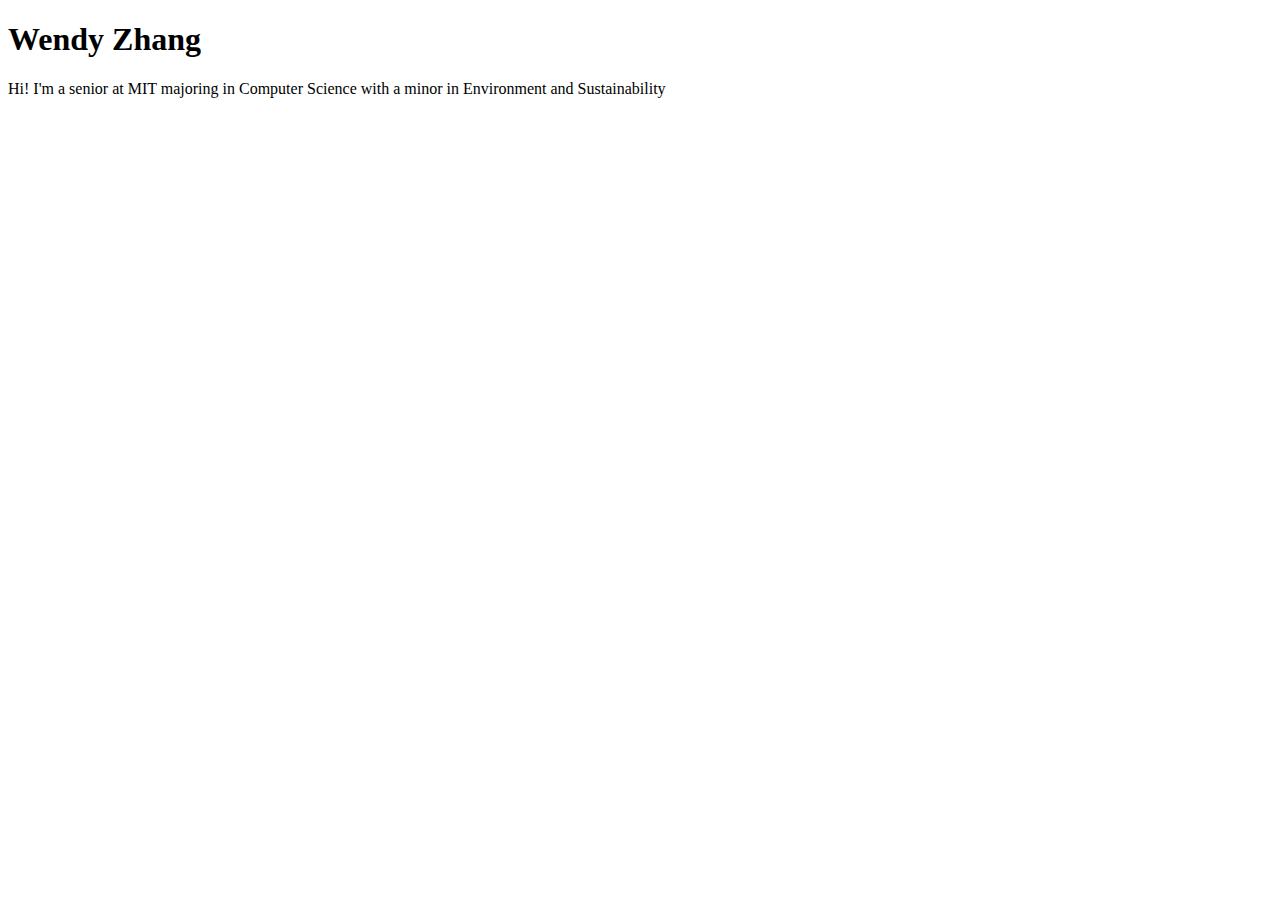
<file: index.html>
<!DOCTYPE html>
<html lang="en">
<head>
    <meta charset="UTF-8">
    <meta name="viewport" content="width=device-width, initial-scale=1.0">
    <title>Wendy Zhang: Personal site and portfolio</title>
</head>
<body>
    <h1>Wendy Zhang</h1>
    <p>Hi! I'm a senior at MIT majoring in Computer Science with a minor in Environment and Sustainability</p>
    
</body>
</html>
</file>
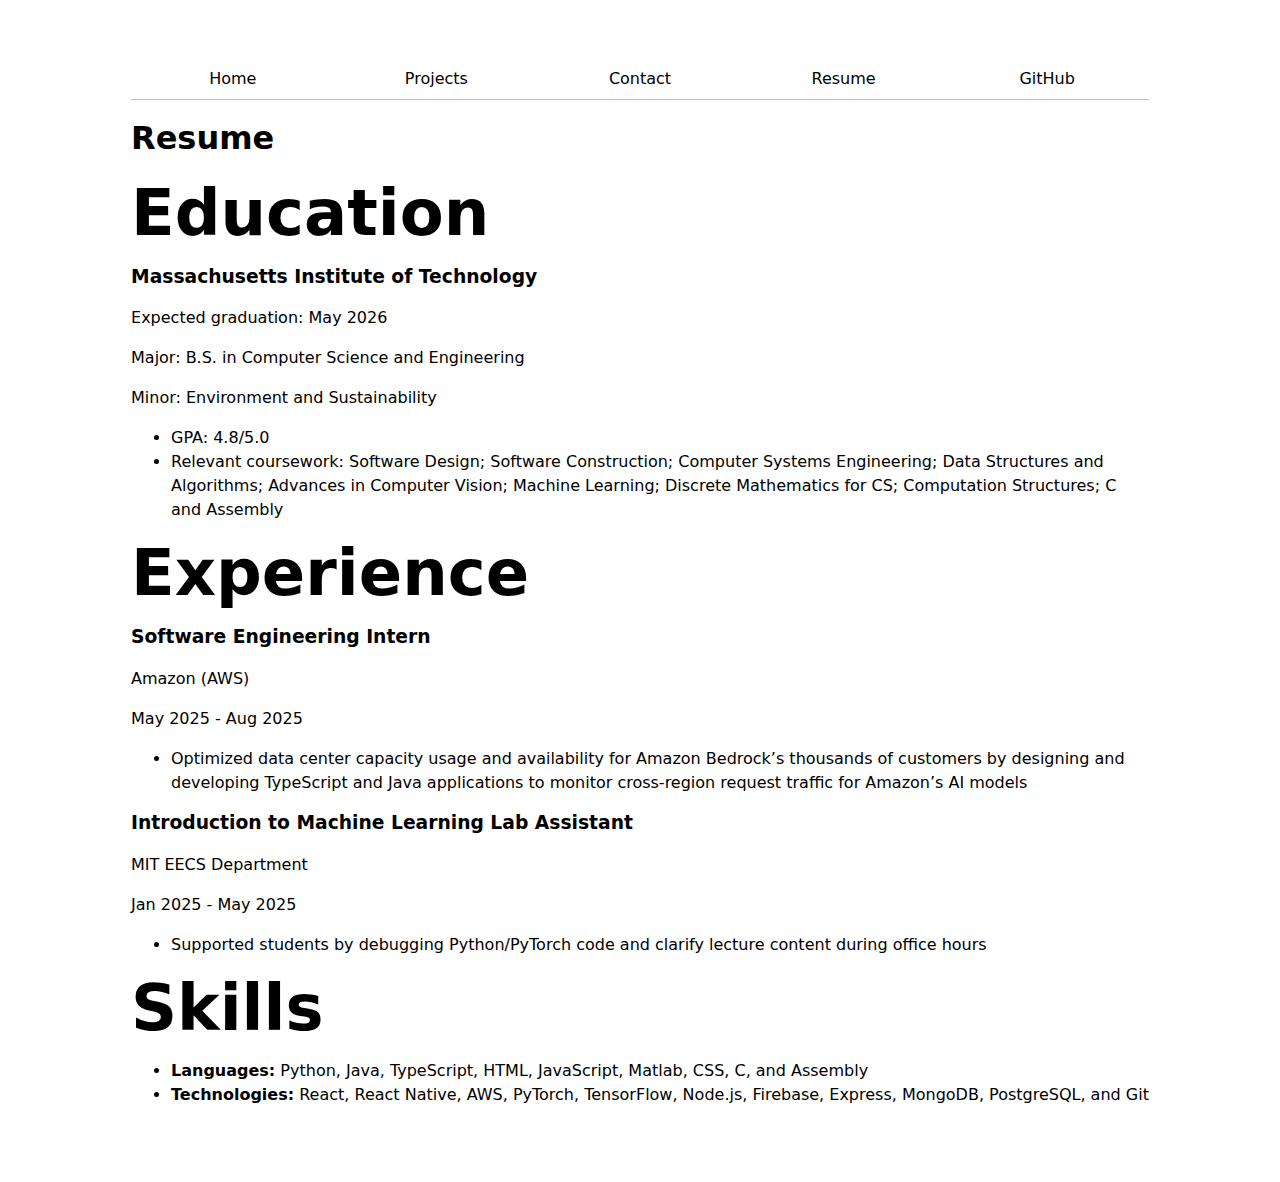
<file: resume/index.html>
<!doctype html>
<html lang="en">
  <head>
    <meta charset="UTF-8" />
    <meta name="viewport" content="width=device-width, initial-scale=1.0" />
    <title>Resume</title>
    <link rel="stylesheet" href="../style.css" />
  </head>
  <body>
    <nav>
      <a href="../index.html">Home</a>
      <a href="../projects/index.html">Projects</a>
      <a href="../contact/index.html">Contact</a>
      <a href="index.html">Resume</a>
      <a href="https://github.com/Wendyz1116" target="_blank">GitHub</a>
    </nav>

    <h1>Resume</h1>
    <!-- **Q Do i need a download resume here? -->

    <section>
      <h2>Education</h2>
      <article>
        <header>
          <h3>Massachusetts Institute of Technology</h3>
          <p>Expected graduation: May 2026</p>
        </header>
        <p>Major: B.S. in Computer Science and Engineering</p>
        <p>Minor: Environment and Sustainability</p>
        <ul>
          <li>GPA: 4.8/5.0</li>
          <li>
            Relevant coursework: Software Design; Software Construction;
            Computer Systems Engineering; Data Structures and Algorithms;
            Advances in Computer Vision; Machine Learning; Discrete Mathematics
            for CS; Computation Structures; C and Assembly
          </li>
        </ul>
      </article>
    </section>

    <section>
      <h2>Experience</h2>
      <article>
        <header>
          <h3>Software Engineering Intern</h3>
          <p>Amazon (AWS)</p>
          <p>May 2025 - Aug 2025</p>
        </header>
        <ul>
          <li>
            Optimized data center capacity usage and availability for Amazon
            Bedrock’s thousands of customers by designing and developing
            TypeScript and Java applications to monitor cross-region request
            traffic for Amazon’s AI models
          </li>
        </ul>
      </article>
      <article>
        <header>
          <h3>Introduction to Machine Learning Lab Assistant</h3>
          <p>MIT EECS Department</p>
          <p>Jan 2025 - May 2025</p>
        </header>
        <ul>
          <li>
            Supported students by debugging Python/PyTorch code and clarify
            lecture content during office hours
          </li>
        </ul>
      </article>
    </section>

    <section>
      <h2>Skills</h2>
      <ul>
        <li>
          <strong>Languages:</strong> Python, Java, TypeScript, HTML,
          JavaScript, Matlab, CSS, C, and Assembly
        </li>
        <li>
          <strong>Technologies:</strong> React, React Native, AWS, PyTorch,
          TensorFlow, Node.js, Firebase, Express, MongoDB, PostgreSQL, and Git
        </li>
      </ul>
    </section>
  </body>
</html>
</file>
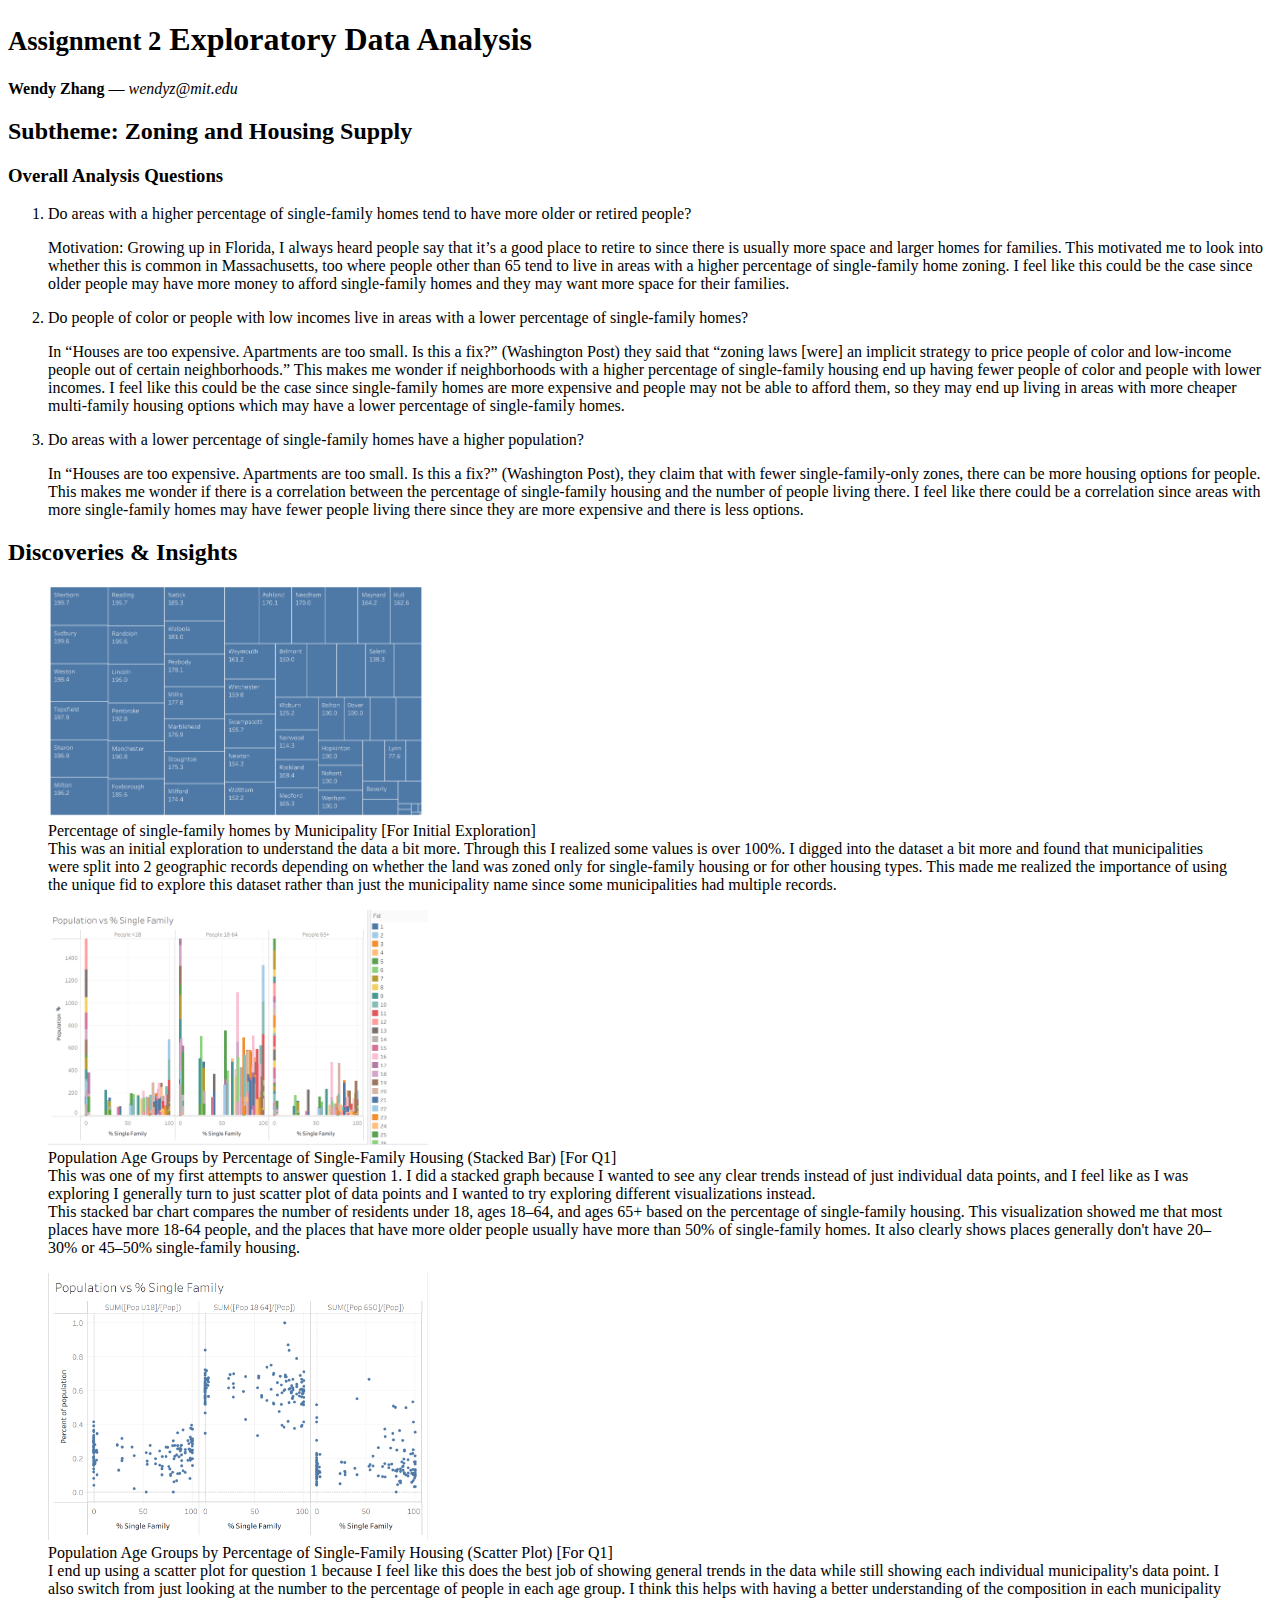
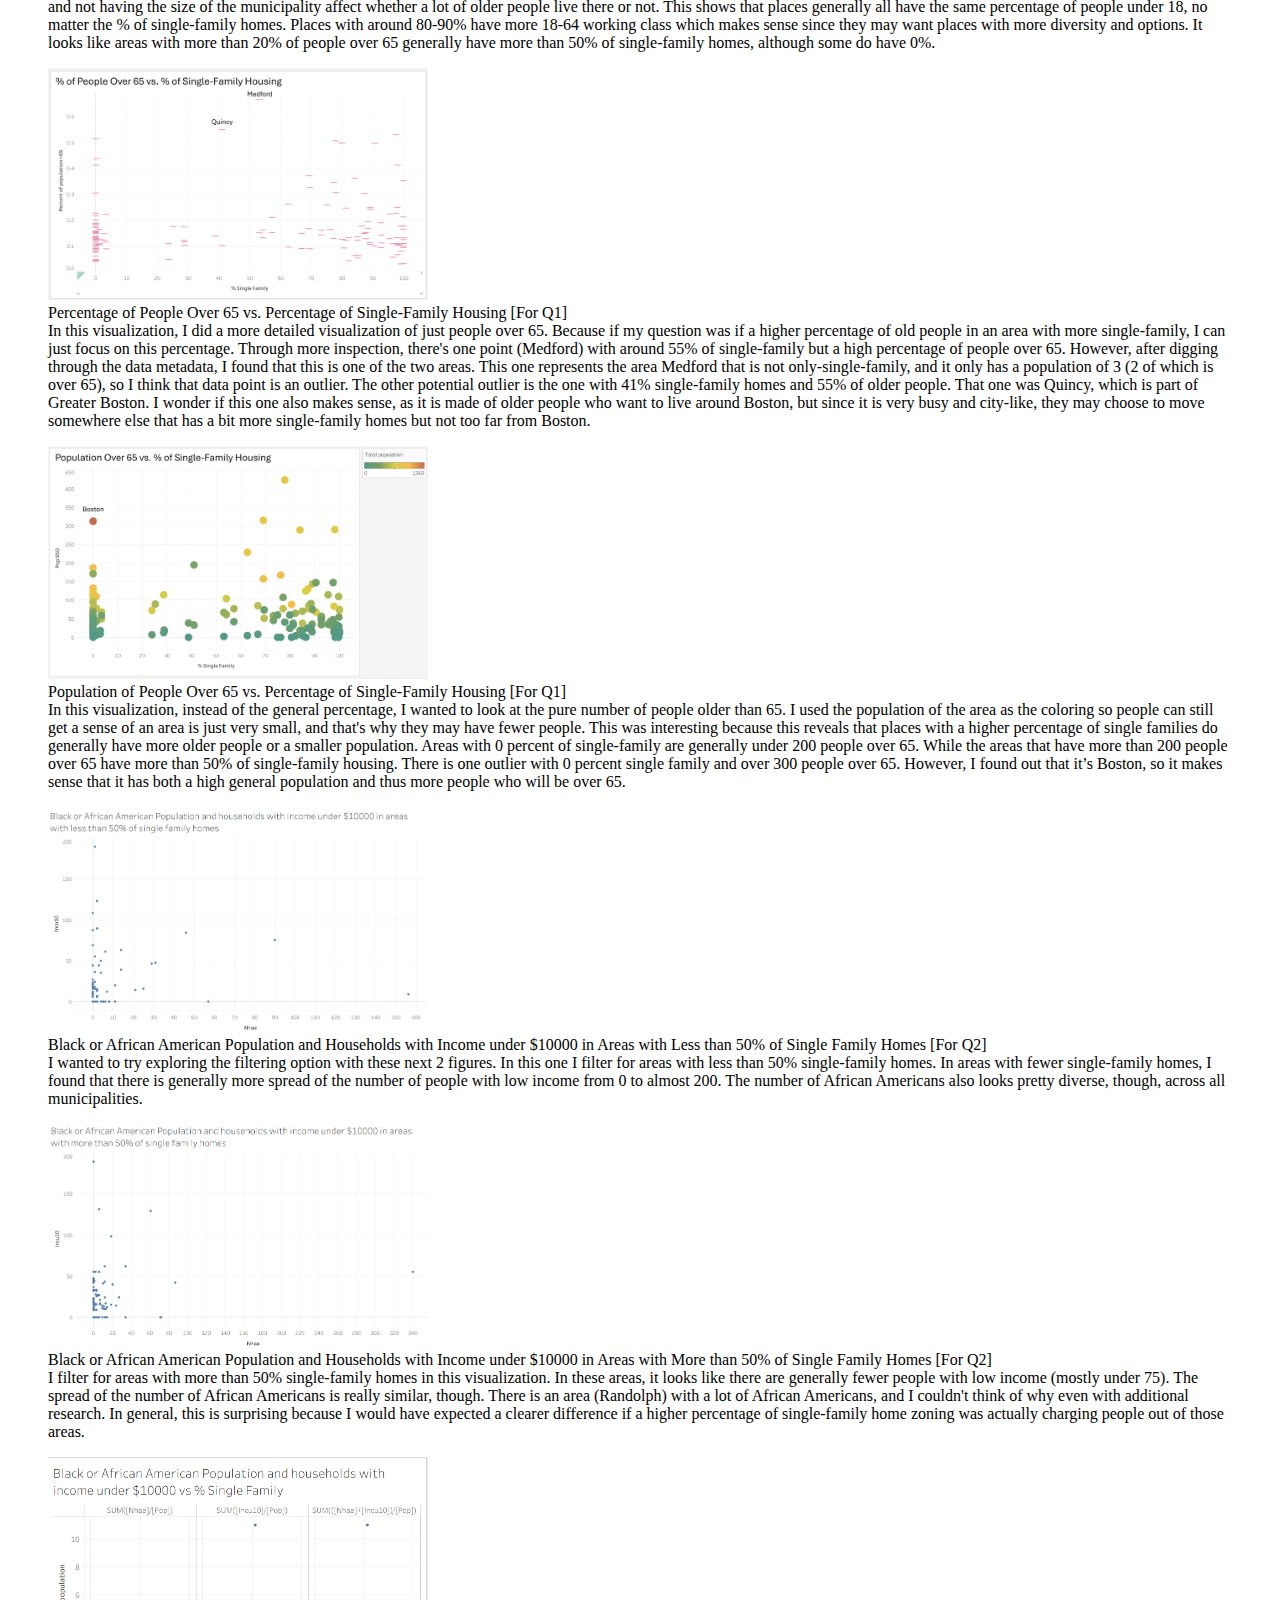
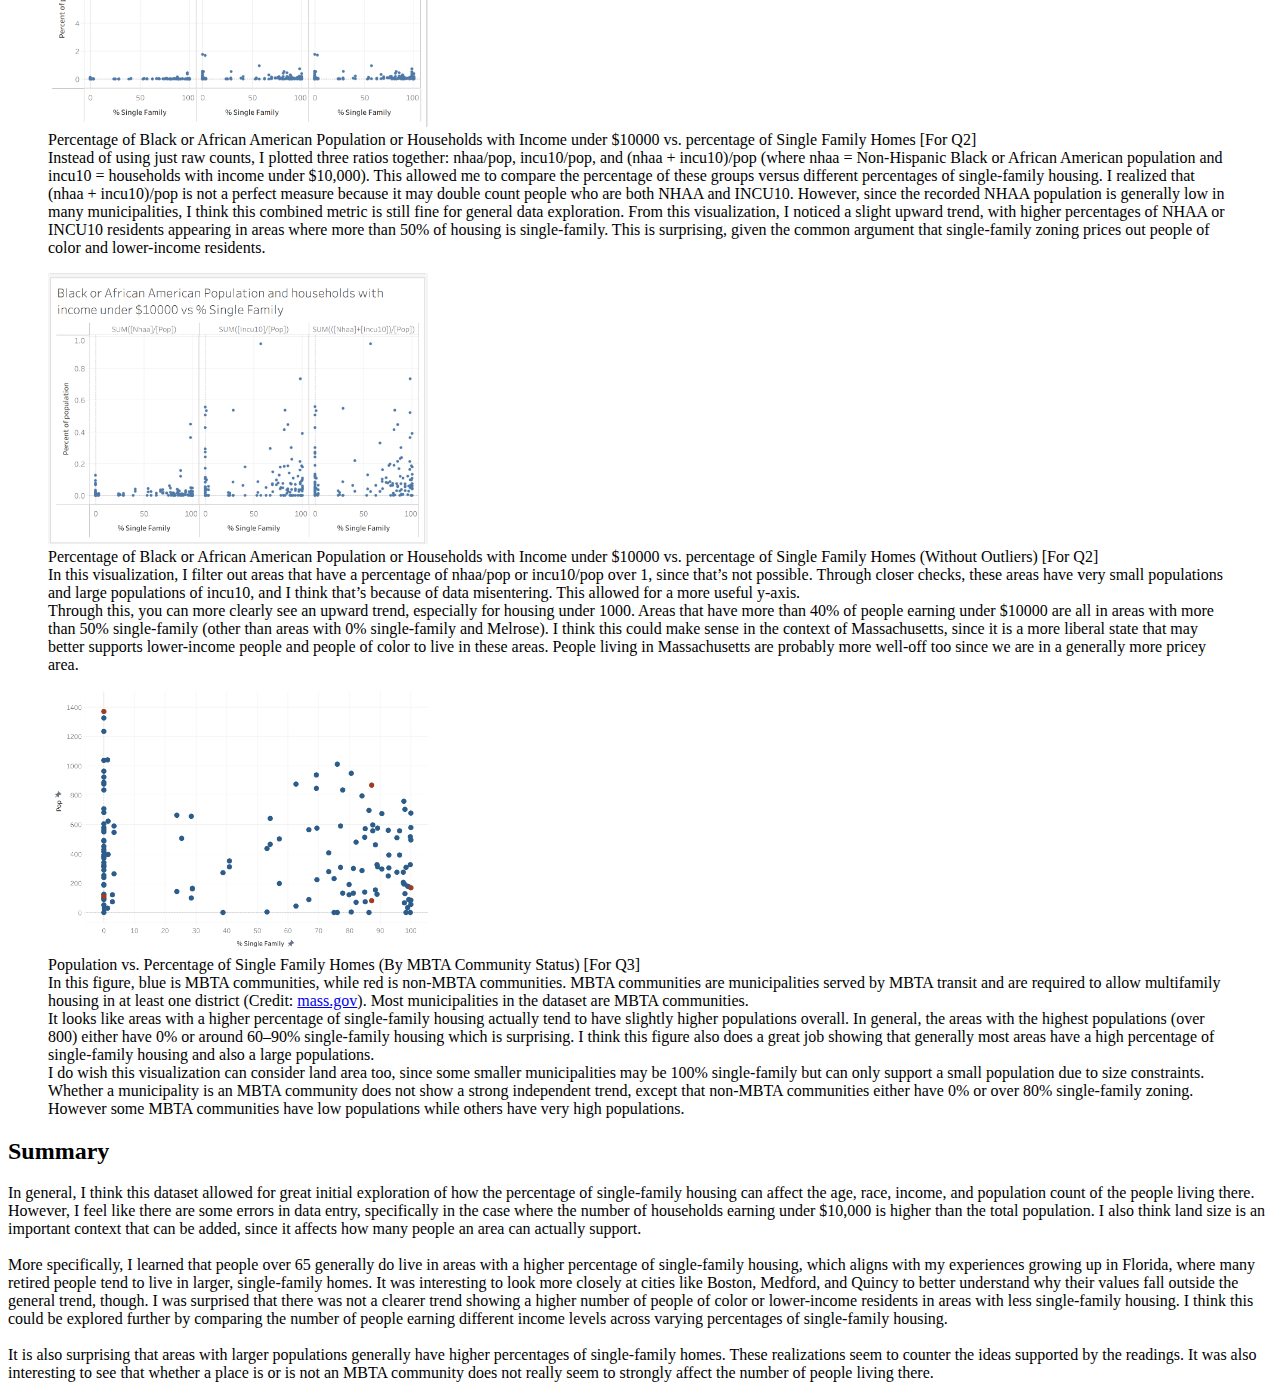
<file: projects/A2_report.html>
<!doctype html>
<html lang="en">
  <head>
    <title>Vis & Society Assignment 2</title>
    <link
      rel="stylesheet"
      href="https://vis-society.github.io/assignments/report.css"
    />
  </head>

  <body>
    <header>
      <h1>
        <small>Assignment 2</small>
        Exploratory Data Analysis
      </h1>

      <p><strong>Wendy Zhang</strong> — <em>wendyz@mit.edu</em></p>
    </header>
    <main>
      <section>
        <h2>Subtheme: Zoning and Housing Supply</h2>

        <h3>Overall Analysis Questions</h3>
        <ol>
          <li>
            Do areas with a higher percentage of single-family homes tend to
            have more older or retired people?
          </li>
          <p>
            Motivation: Growing up in Florida, I always heard people say that
            it’s a good place to retire to since there is usually more space and
            larger homes for families. This motivated me to look into whether
            this is common in Massachusetts, too where people other than 65 tend
            to live in areas with a higher percentage of single-family home
            zoning. I feel like this could be the case since older people may
            have more money to afford single-family homes and they may want more
            space for their families.
          </p>
          <li>
            Do people of color or people with low incomes live in areas with a
            lower percentage of single-family homes?
          </li>
          <p>
            In “Houses are too expensive. Apartments are too small. Is this a
            fix?” (Washington Post) they said that “zoning laws [were] an
            implicit strategy to price people of color and low-income people out
            of certain neighborhoods.” This makes me wonder if neighborhoods
            with a higher percentage of single-family housing end up having
            fewer people of color and people with lower incomes. I feel like
            this could be the case since single-family homes are more expensive
            and people may not be able to afford them, so they may end up living
            in areas with more cheaper multi-family housing options which may
            have a lower percentage of single-family homes.
          </p>
          <li>
            Do areas with a lower percentage of single-family homes have a
            higher population?
          </li>
          <p>
            In “Houses are too expensive. Apartments are too small. Is this a
            fix?” (Washington Post), they claim that with fewer
            single-family-only zones, there can be more housing options for
            people. This makes me wonder if there is a correlation between the
            percentage of single-family housing and the number of people living
            there. I feel like there could be a correlation since areas with
            more single-family homes may have fewer people living there since
            they are more expensive and there is less options.
          </p>
        </ol>
      </section>

      <section>
        <h2>Discoveries & Insights</h2>

        <figure>
          <img
            src="../images/assn2_graphs/sing_percent_muni.png"
            alt=""
            width="380"
          />
          <figcaption>
            Percentage of single-family homes by Municipality [For Initial
            Exploration]
            <br />This was an initial exploration to understand the data a bit
            more. Through this I realized some values is over 100%. I digged
            into the dataset a bit more and found that municipalities were split
            into 2 geographic records depending on whether the land was zoned
            only for single-family housing or for other housing types. This made
            me realized the importance of using the unique fid to explore this
            dataset rather than just the municipality name since some
            municipalities had multiple records.
          </figcaption>
        </figure>

        <figure>
          <img
            src="../images/assn2_graphs/sing_pop_combined.png"
            alt=""
            width="380"
          />
          <figcaption>
            Population Age Groups by Percentage of Single-Family Housing
            (Stacked Bar) [For Q1]
            <br />
            This was one of my first attempts to answer question 1. I did a
            stacked graph because I wanted to see any clear trends instead of
            just individual data points, and I feel like as I was exploring I
            generally turn to just scatter plot of data points and I wanted to
            try exploring different visualizations instead.
            <br />This stacked bar chart compares the number of residents under
            18, ages 18–64, and ages 65+ based on the percentage of
            single-family housing. This visualization showed me that most places
            have more 18-64 people, and the places that have more older people
            usually have more than 50% of single-family homes. It also clearly
            shows places generally don't have 20–30% or 45–50% single-family
            housing.
          </figcaption>
        </figure>

        <figure>
          <img
            src="../images/assn2_graphs/sing_percent.png"
            alt=""
            width="380"
          />
          <figcaption>
            Population Age Groups by Percentage of Single-Family Housing
            (Scatter Plot) [For Q1]
            <br />
            I end up using a scatter plot for question 1 because I feel like
            this does the best job of showing general trends in the data while
            still showing each individual municipality's data point. I also
            switch from just looking at the number to the percentage of people
            in each age group. I think this helps with having a better
            understanding of the composition in each municipality and not having
            the size of the municipality affect whether a lot of older people
            live there or not. This shows that places generally all have the
            same percentage of people under 18, no matter the % of single-family
            homes. Places with around 80-90% have more 18-64 working class which
            makes sense since they may want places with more diversity and
            options. It looks like areas with more than 20% of people over 65
            generally have more than 50% of single-family homes, although some
            do have 0%.
          </figcaption>
        </figure>

        <figure>
          <img
            src="../images/assn2_graphs/sing_over_65_percent.PNG"
            alt=""
            width="380"
          />
          <figcaption>
            Percentage of People Over 65 vs. Percentage of Single-Family Housing
            [For Q1]
            <br />
            In this visualization, I did a more detailed visualization of just
            people over 65. Because if my question was if a higher percentage of
            old people in an area with more single-family, I can just focus on
            this percentage. Through more inspection, there's one point
            (Medford) with around 55% of single-family but a high percentage of
            people over 65. However, after digging through the data metadata, I
            found that this is one of the two areas. This one represents the
            area Medford that is not only-single-family, and it only has a
            population of 3 (2 of which is over 65), so I think that data point
            is an outlier. The other potential outlier is the one with 41%
            single-family homes and 55% of older people. That one was Quincy,
            which is part of Greater Boston. I wonder if this one also makes
            sense, as it is made of older people who want to live around Boston,
            but since it is very busy and city-like, they may choose to move
            somewhere else that has a bit more single-family homes but not too
            far from Boston.
          </figcaption>
        </figure>
        <figure>
          <img
            src="../images/assn2_graphs/older_vs_sing_fam_%25.png"
            alt=""
            width="380"
          />
          <figcaption>
            Population of People Over 65 vs. Percentage of Single-Family Housing
            [For Q1]
            <br />
            In this visualization, instead of the general percentage, I wanted
            to look at the pure number of people older than 65. I used the
            population of the area as the coloring so people can still get a
            sense of an area is just very small, and that's why they may have
            fewer people. This was interesting because this reveals that places
            with a higher percentage of single families do generally have more
            older people or a smaller population. Areas with 0 percent of
            single-family are generally under 200 people over 65. While the
            areas that have more than 200 people over 65 have more than 50% of
            single-family housing. There is one outlier with 0 percent single
            family and over 300 people over 65. However, I found out that it’s
            Boston, so it makes sense that it has both a high general population
            and thus more people who will be over 65.
          </figcaption>
        </figure>

        <figure>
          <img
            src="../images/assn2_graphs/race_income_less_than_50_%25.png"
            alt=""
            width="380"
          />
          <figcaption>
            Black or African American Population and Households with Income
            under $10000 in Areas with Less than 50% of Single Family Homes [For
            Q2]

            <br />
            I wanted to try exploring the filtering option with these next 2
            figures. In this one I filter for areas with less than 50%
            single-family homes. In areas with fewer single-family homes, I
            found that there is generally more spread of the number of people
            with low income from 0 to almost 200. The number of African
            Americans also looks pretty diverse, though, across all
            municipalities. 
          </figcaption>
        </figure>

        <figure>
          <img
            src="../images/assn2_graphs/race_income_more_than_50_%25.png"
            alt=""
            width="380"
          />
          <figcaption>
            Black or African American Population and Households with Income
            under $10000 in Areas with More than 50% of Single Family Homes [For
            Q2]
            <br />
            I filter for areas with more than 50% single-family homes in this
            visualization. In these areas, it looks like there are generally
            fewer people with low income (mostly under 75). The spread of the
            number of African Americans is really similar, though. There is an
            area (Randolph) with a lot of African Americans, and I couldn't
            think of why even with additional research. In general, this is
            surprising because I would have expected a clearer difference if a
            higher percentage of single-family home zoning was actually charging
            people out of those areas.
          </figcaption>
        </figure>

        <figure>
          <img
            src="../images/assn2_graphs/race_income_w_outliers.png"
            alt=""
            width="380"
          />
          <figcaption>
            Percentage of Black or African American Population or Households
            with Income under $10000 vs. percentage of Single Family Homes [For
            Q2]
            <br />Instead of using just raw counts, I plotted three ratios
            together: nhaa/pop, incu10/pop, and (nhaa + incu10)/pop (where nhaa
            = Non-Hispanic Black or African American population and incu10 =
            households with income under $10,000). This allowed me to compare
            the percentage of these groups versus different percentages of
            single-family housing. I realized that (nhaa + incu10)/pop is not a
            perfect measure because it may double count people who are both NHAA
            and INCU10. However, since the recorded NHAA population is generally
            low in many municipalities, I think this combined metric is still
            fine for general data exploration. From this visualization, I
            noticed a slight upward trend, with higher percentages of NHAA or
            INCU10 residents appearing in areas where more than 50% of housing
            is single-family. This is surprising, given the common argument that
            single-family zoning prices out people of color and lower-income
            residents.
          </figcaption>
        </figure>

        <figure>
          <img
            src="../images/assn2_graphs/race_income_wo_outliers.png"
            alt=""
            width="380"
          />
          <figcaption>
            Percentage of Black or African American Population or Households
            with Income under $10000 vs. percentage of Single Family Homes
            (Without Outliers) [For Q2]
            <br />
            In this visualization, I filter out areas that have a percentage of
            nhaa/pop or incu10/pop over 1, since that’s not possible. Through
            closer checks, these areas have very small populations and large
            populations of incu10, and I think that’s because of data
            misentering. This allowed for a more useful y-axis.
            <br />
            Through this, you can more clearly see an upward trend, especially
            for housing under 1000. Areas that have more than 40% of people
            earning under $10000 are all in areas with more than 50%
            single-family (other than areas with 0% single-family and Melrose).
            I think this could make sense in the context of Massachusetts, since
            it is a more liberal state that may better supports lower-income
            people and people of color to live in these areas. People living in
            Massachusetts are probably more well-off too since we are in a
            generally more pricey area. 
          </figcaption>
        </figure>

        <figure>
          <img
            src="../images/assn2_graphs/pop_vs_sing_fam_%25.png"
            alt=""
            width="380"
          />
          <figcaption>
            Population vs. Percentage of Single Family Homes (By MBTA Community
            Status) [For Q3]
            <br />

            In this figure, blue is MBTA communities, while red is non-MBTA
            communities. MBTA communities are municipalities served by MBTA
            transit and are required to allow multifamily housing in at least
            one district (Credit:
            <a
              href="https://www.mass.gov/info-details/multi-family-zoning-requirement-for-mbta-communities"
              >mass.gov</a
            >). Most municipalities in the dataset are MBTA communities.
            <br />
            It looks like areas with a higher percentage of single-family
            housing actually tend to have slightly higher populations overall.
            In general, the areas with the highest populations (over 800) either
            have 0% or around 60–90% single-family housing which is surprising.
            I think this figure also does a great job showing that generally
            most areas have a high percentage of single-family housing and also
            a large populations.

            <br />
            I do wish this visualization can consider land area too, since some
            smaller municipalities may be 100% single-family but can only
            support a small population due to size constraints. Whether a
            municipality is an MBTA community does not show a strong independent
            trend, except that non-MBTA communities either have 0% or over 80%
            single-family zoning. However some MBTA communities have low
            populations while others have very high populations.
          </figcaption>
        </figure>
      </section>

      <section>
        <h2>Summary</h2>

        <p>
          In general, I think this dataset allowed for great initial exploration
          of how the percentage of single-family housing can affect the age,
          race, income, and population count of the people living there.
          However, I feel like there are some errors in data entry, specifically
          in the case where the number of households earning under $10,000 is
          higher than the total population. I also think land size is an
          important context that can be added, since it affects how many people
          an area can actually support.

          <br />
          <br />
          More specifically, I learned that people over 65 generally do live in
          areas with a higher percentage of single-family housing, which aligns
          with my experiences growing up in Florida, where many retired people
          tend to live in larger, single-family homes. It was interesting to
          look more closely at cities like Boston, Medford, and Quincy to better
          understand why their values fall outside the general trend, though. I
          was surprised that there was not a clearer trend showing a higher
          number of people of color or lower-income residents in areas with less
          single-family housing. I think this could be explored further by
          comparing the number of people earning different income levels across
          varying percentages of single-family housing.
          <br />
          <br />
          It is also surprising that areas with larger populations generally
          have higher percentages of single-family homes. These realizations
          seem to counter the ideas supported by the readings. It was also
          interesting to see that whether a place is or is not an MBTA community
          does not really seem to strongly affect the number of people living
          there.
        </p>
      </section>
    </main>
  </body>
</html>
</file>
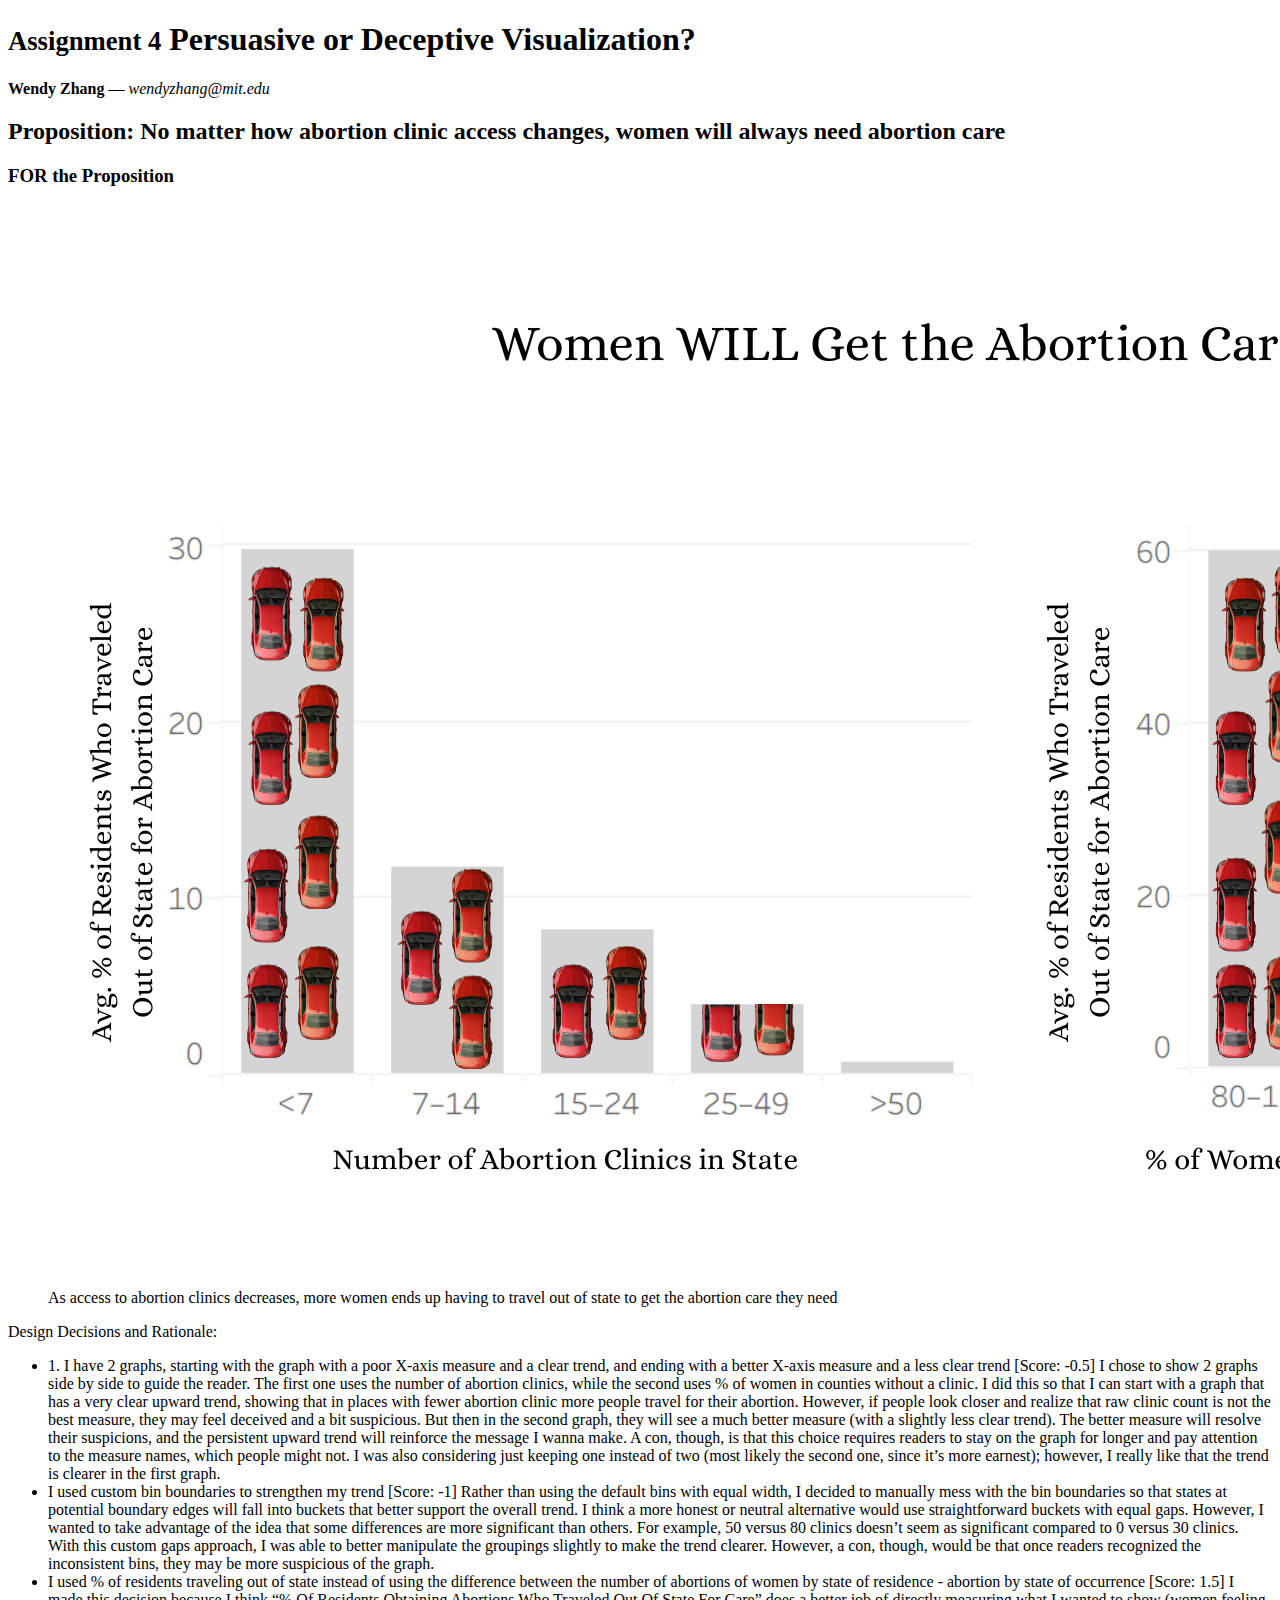
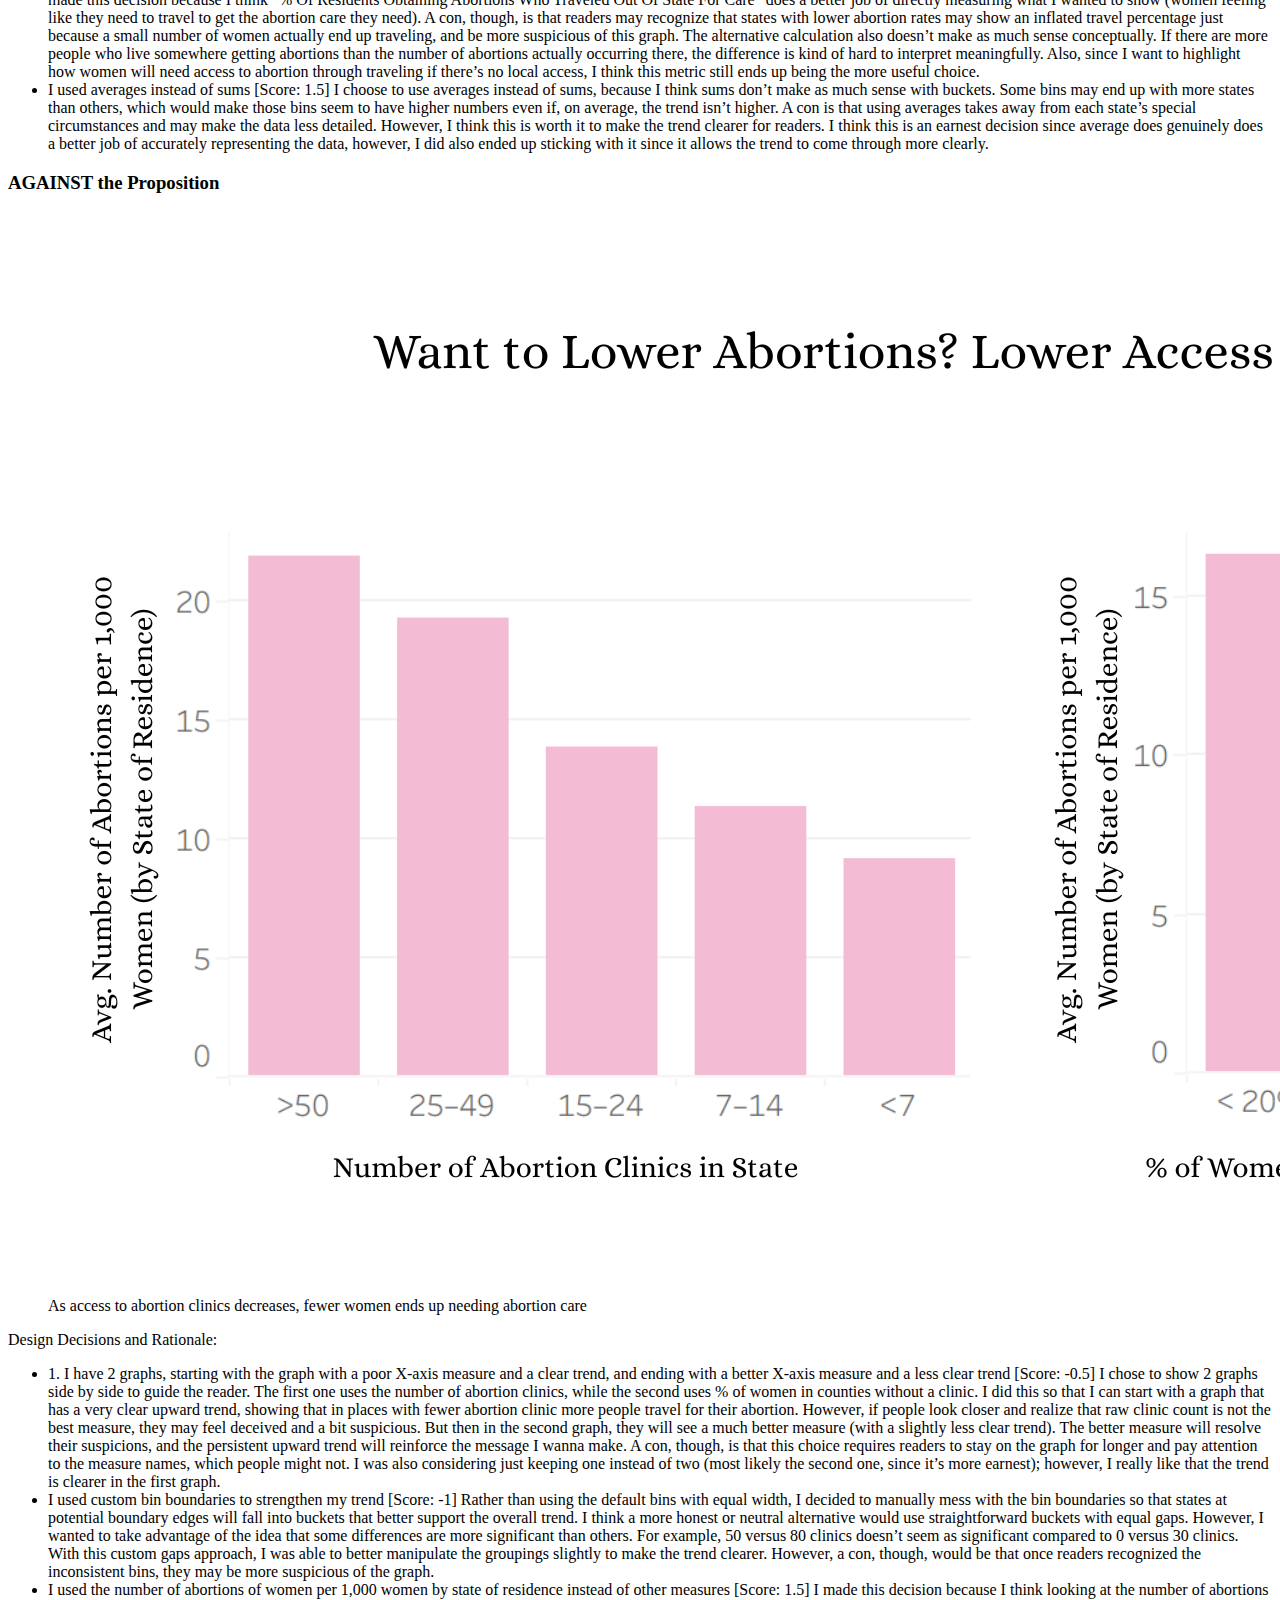
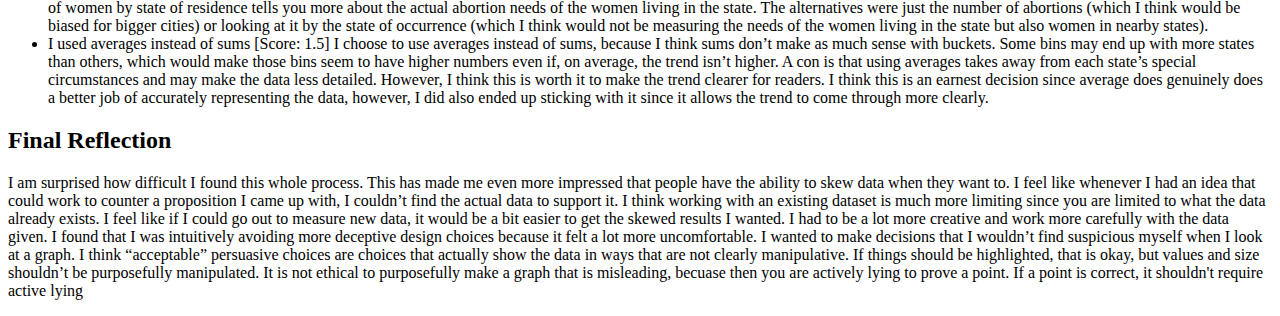
<file: projects/A4_report.html>
<!doctype html>
<html lang="en">
  <head>
    <title>Vis & Society Assignment 3</title>
    <link
      rel="stylesheet"
      href="https://vis-society.github.io/assignments/report.css"
    />
  </head>

  <body>
    <header>
      <h1>
        <small>Assignment 4</small>
        Persuasive or Deceptive Visualization?
      </h1>

      <p><strong>Wendy Zhang</strong> — <em>wendyzhang@mit.edu</em></p>
    </header>

    <main>
      <h2>
        Proposition: No matter how abortion clinic access changes, women will
        always need abortion care
      </h2>

      <section>
        <h3>FOR the Proposition</h3>

        <figure>
          <img src="../images/assn4_graphs/2.png" alt="" />
          <figcaption>
            As access to abortion clinics decreases, more women ends up having
            to travel out of state to get the abortion care they need
          </figcaption>
        </figure>

        <p>Design Decisions and Rationale:</p>

        <ul>
          <li>
            1. I have 2 graphs, starting with the graph with a poor X-axis
            measure and a clear trend, and ending with a better X-axis measure
            and a less clear trend [Score: -0.5] I chose to show 2 graphs side
            by side to guide the reader. The first one uses the number of
            abortion clinics, while the second uses % of women in counties
            without a clinic. I did this so that I can start with a graph that
            has a very clear upward trend, showing that in places with fewer
            abortion clinic more people travel for their abortion. However, if
            people look closer and realize that raw clinic count is not the best
            measure, they may feel deceived and a bit suspicious. But then in
            the second graph, they will see a much better measure (with a
            slightly less clear trend). The better measure will resolve their
            suspicions, and the persistent upward trend will reinforce the
            message I wanna make. A con, though, is that this choice requires
            readers to stay on the graph for longer and pay attention to the
            measure names, which people might not. I was also considering just
            keeping one instead of two (most likely the second one, since it’s
            more earnest); however, I really like that the trend is clearer in
            the first graph.
          </li>
          <li>
            I used custom bin boundaries to strengthen my trend [Score: -1]
            Rather than using the default bins with equal width, I decided to
            manually mess with the bin boundaries so that states at potential
            boundary edges will fall into buckets that better support the
            overall trend. I think a more honest or neutral alternative would
            use straightforward buckets with equal gaps. However, I wanted to
            take advantage of the idea that some differences are more
            significant than others. For example, 50 versus 80 clinics doesn’t
            seem as significant compared to 0 versus 30 clinics. With this
            custom gaps approach, I was able to better manipulate the groupings
            slightly to make the trend clearer. However, a con, though, would be
            that once readers recognized the inconsistent bins, they may be more
            suspicious of the graph.
          </li>
          <li>
            I used % of residents traveling out of state instead of using the
            difference between the number of abortions of women by state of
            residence - abortion by state of occurrence [Score: 1.5] I made this
            decision because I think “% Of Residents Obtaining Abortions Who
            Traveled Out Of State For Care” does a better job of directly
            measuring what I wanted to show (women feeling like they need to
            travel to get the abortion care they need). A con, though, is that
            readers may recognize that states with lower abortion rates may show
            an inflated travel percentage just because a small number of women
            actually end up traveling, and be more suspicious of this graph. The
            alternative calculation also doesn’t make as much sense
            conceptually. If there are more people who live somewhere getting
            abortions than the number of abortions actually occurring there, the
            difference is kind of hard to interpret meaningfully. Also, since I
            want to highlight how women will need access to abortion through
            traveling if there’s no local access, I think this metric still ends
            up being the more useful choice.
          </li>
          <li>
            I used averages instead of sums [Score: 1.5] I choose to use
            averages instead of sums, because I think sums don’t make as much
            sense with buckets. Some bins may end up with more states than
            others, which would make those bins seem to have higher numbers even
            if, on average, the trend isn’t higher. A con is that using averages
            takes away from each state’s special circumstances and may make the
            data less detailed. However, I think this is worth it to make the
            trend clearer for readers. I think this is an earnest decision since
            average does genuinely does a better job of accurately representing
            the data, however, I did also ended up sticking with it since it
            allows the trend to come through more clearly.
          </li>
        </ul>
      </section>

      <section>
        <h3>AGAINST the Proposition</h3>

        <figure>
          <img src="../images/assn4_graphs/1.png" alt="" />
          <figcaption>
            As access to abortion clinics decreases, fewer women ends up needing
            abortion care
          </figcaption>
        </figure>

        <p>Design Decisions and Rationale:</p>

        <ul>
          <li>
            1. I have 2 graphs, starting with the graph with a poor X-axis
            measure and a clear trend, and ending with a better X-axis measure
            and a less clear trend [Score: -0.5] I chose to show 2 graphs side
            by side to guide the reader. The first one uses the number of
            abortion clinics, while the second uses % of women in counties
            without a clinic. I did this so that I can start with a graph that
            has a very clear upward trend, showing that in places with fewer
            abortion clinic more people travel for their abortion. However, if
            people look closer and realize that raw clinic count is not the best
            measure, they may feel deceived and a bit suspicious. But then in
            the second graph, they will see a much better measure (with a
            slightly less clear trend). The better measure will resolve their
            suspicions, and the persistent upward trend will reinforce the
            message I wanna make. A con, though, is that this choice requires
            readers to stay on the graph for longer and pay attention to the
            measure names, which people might not. I was also considering just
            keeping one instead of two (most likely the second one, since it’s
            more earnest); however, I really like that the trend is clearer in
            the first graph.
          </li>
          <li>
            I used custom bin boundaries to strengthen my trend [Score: -1]
            Rather than using the default bins with equal width, I decided to
            manually mess with the bin boundaries so that states at potential
            boundary edges will fall into buckets that better support the
            overall trend. I think a more honest or neutral alternative would
            use straightforward buckets with equal gaps. However, I wanted to
            take advantage of the idea that some differences are more
            significant than others. For example, 50 versus 80 clinics doesn’t
            seem as significant compared to 0 versus 30 clinics. With this
            custom gaps approach, I was able to better manipulate the groupings
            slightly to make the trend clearer. However, a con, though, would be
            that once readers recognized the inconsistent bins, they may be more
            suspicious of the graph.
          </li>
          <li>
            I used the number of abortions of women per 1,000 women by state of
            residence instead of other measures [Score: 1.5] I made this
            decision because I think looking at the number of abortions of women
            by state of residence tells you more about the actual abortion needs
            of the women living in the state. The alternatives were just the
            number of abortions (which I think would be biased for bigger
            cities) or looking at it by the state of occurrence (which I think
            would not be measuring the needs of the women living in the state
            but also women in nearby states).
          </li>
          <li>
            I used averages instead of sums [Score: 1.5] I choose to use
            averages instead of sums, because I think sums don’t make as much
            sense with buckets. Some bins may end up with more states than
            others, which would make those bins seem to have higher numbers even
            if, on average, the trend isn’t higher. A con is that using averages
            takes away from each state’s special circumstances and may make the
            data less detailed. However, I think this is worth it to make the
            trend clearer for readers. I think this is an earnest decision since
            average does genuinely does a better job of accurately representing
            the data, however, I did also ended up sticking with it since it
            allows the trend to come through more clearly.
          </li>
        </ul>
      </section>

      <section>
        <h2>Final Reflection</h2>

        <p>
          I am surprised how difficult I found this whole process. This has made
          me even more impressed that people have the ability to skew data when
          they want to. I feel like whenever I had an idea that could work to
          counter a proposition I came up with, I couldn’t find the actual data
          to support it. I think working with an existing dataset is much more
          limiting since you are limited to what the data already exists. I feel
          like if I could go out to measure new data, it would be a bit easier
          to get the skewed results I wanted. I had to be a lot more creative
          and work more carefully with the data given. I found that I was
          intuitively avoiding more deceptive design choices because it felt a
          lot more uncomfortable. I wanted to make decisions that I wouldn’t
          find suspicious myself when I look at a graph. I think “acceptable”
          persuasive choices are choices that actually show the data in ways
          that are not clearly manipulative. If things should be highlighted,
          that is okay, but values and size shouldn’t be purposefully
          manipulated. It is not ethical to purposefully make a graph that is
          misleading, becuase then you are actively lying to prove a point. If a
          point is correct, it shouldn't require active lying
        </p>
      </section>
    </main>
  </body>
</html>
</file>
<file: style.css>
:root {
  --color-accent: oklch(65% 50% 0);
}

body {
  /* Set line height to 1.5 times the font size
    and use the OS’s UI font as the website font
  */
  font: 100%/1.5 system-ui;
  max-width: 100ch;
  margin-inline: auto;
  padding: 5ch;
}

/* ul,
li {
  display: contents;
} */

nav {
  display: flex;
  margin-bottom: 0.5em;
  border-bottom-width: 1px;
  border-bottom-style: solid;
  border-bottom-color: oklch(80% 3% 200);
}

nav a {
  flex: 1;
  text-decoration: none;
  color: inherit;
  text-align: center;
  padding: 0.5em;
}

a.current {
  border-bottom-width: 0.4em;
  border-bottom-style: solid;
  padding-bottom: -0.2em;
}

a:hover {
  border-bottom-width: 0.4em;
  border-bottom-style: solid;
  padding-bottom: -0.2em;
  border-color: var(--color-accent);
  background-color: oklch(from var(--color-accent) l c h / 0.3);
}

input,
textarea,
button {
  font: inherit;
}

form {
  display: grid;
  grid-template-columns: auto 1fr;
  gap: 1em;
}

label {
  display: grid;
  grid-template-columns: subgrid;
  grid-column: 1 / -1;
}

image {
  max-width: 100%;
}

.projects {
  display: grid;
  grid-template-columns: repeat(auto-fill, minmax(15em, 1fr));
  gap: 1em;
}

article {
  grid-template-rows: subgrid;
  grid-row: span 3;
}

h2 {
  margin: 0;
  font-size: 400%;
}

h1,
h2,
h3,
h4,
h5,
h6 {
  line-height: 1.1;
  text-wrap: balance
}
</file>
